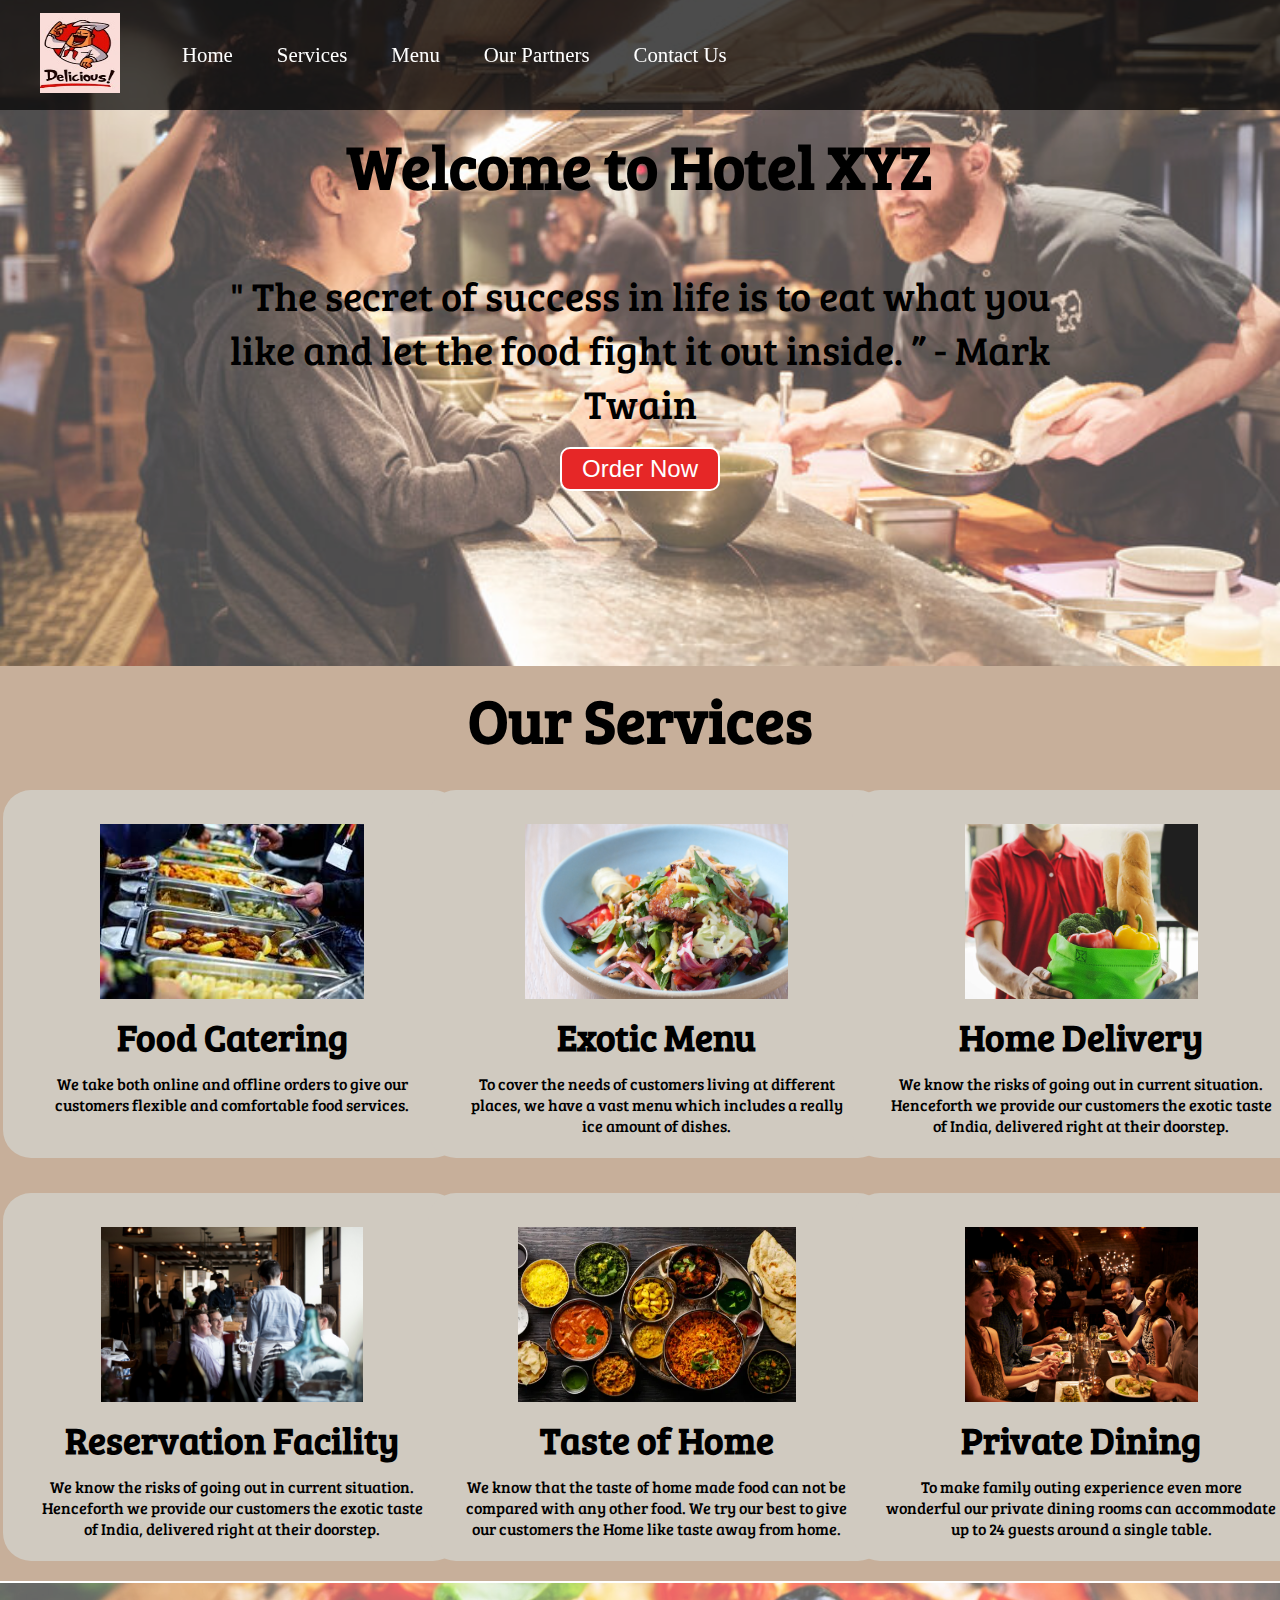
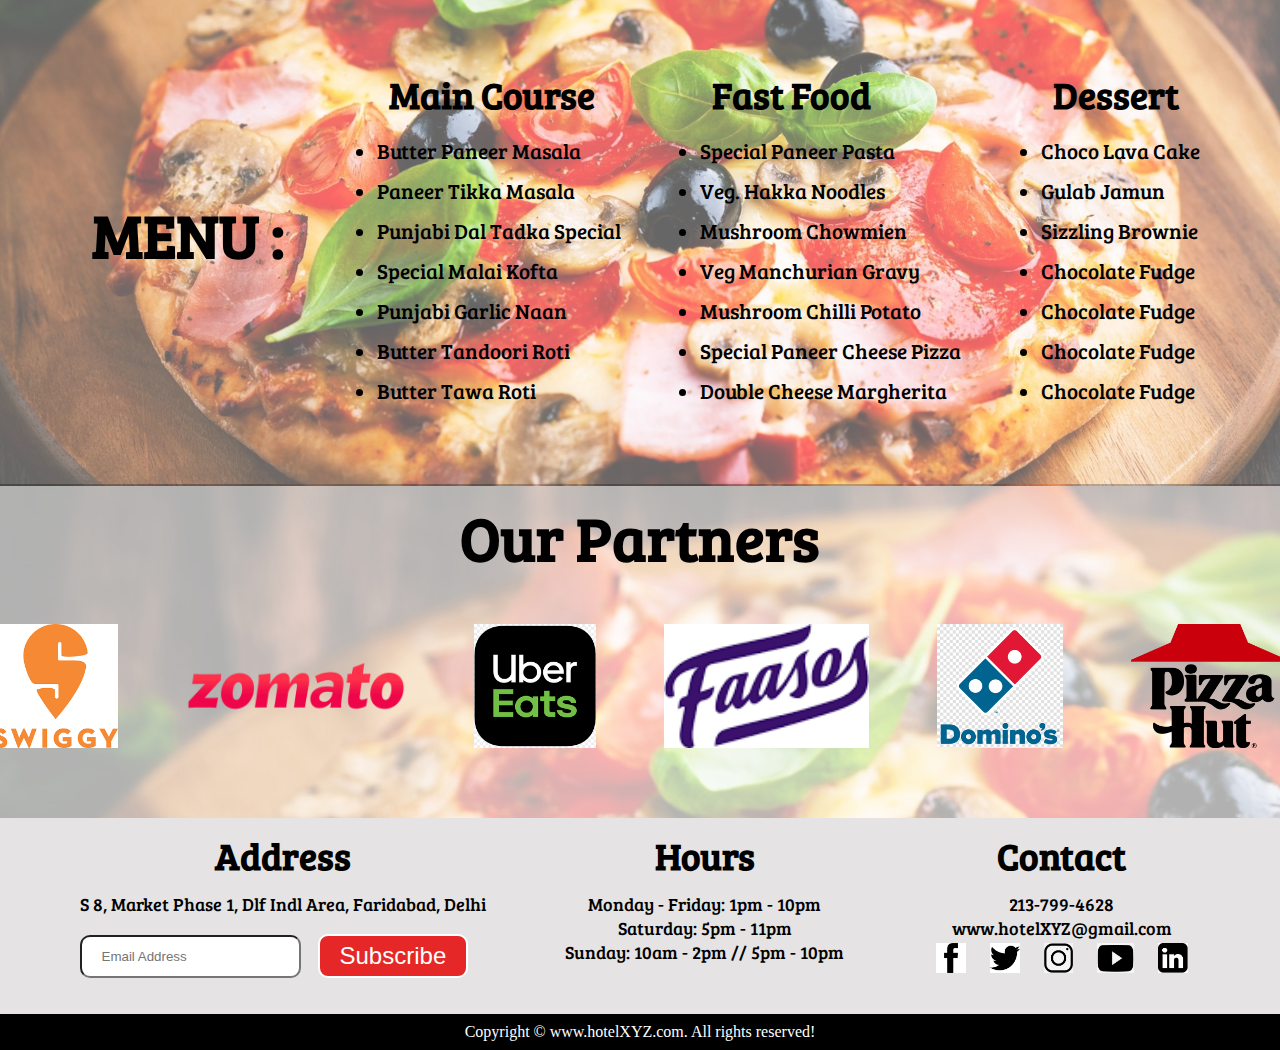
<file: TASK03/index.html>
<!DOCTYPE html>
<html lang="en">

<!-- font-family: "AbrilText_regular"; -->
<!--     font-family: fairplex-wide; -->

<!--  "Spaghetti can be eaten most successfully if you inhale it like a vacuum cleaner” - Sophia Loren. -->

<!-- "Your diet is a bank account. Good food choices are good investments" - Bethenny Frankel. -->


<head>
    <meta charset="UTF-8">
    <meta name="viewport" content="width=device-width, initial-scale=1.0">
    <meta http-equiv="X-UA-Compatible" content="ie=edge">
    <title>Hotel XYZ</title>
    <link rel="stylesheet" href="/TASK03/css/task3.css">
    <link rel="stylesheet" media="screen and (max-width: 1170px)" href="/TASK03/css/responsive.css">
    <link href="https://fonts.googleapis.com/css?family=Baloo+Bhai|Bree+Serif&display=swap" rel="stylesheet">



</head>

<body>

    <nav id="navbar">
        <div id="logo">
            <img src="/TASK03/Images/9.jpg" alt="www.XYZmeals.com">
        </div>
        <ul>
            <li class="item"><a href="#home">Home</a></li>
            <li class="item"><a href="#services-container">Services</a></li>
            <li class="item"><a href="#menu">Menu</a></li>
            <li class="item"><a href="#partner-section">Our Partners</a></li>
            <li class="item"><a href="#timings">Contact Us</a></li>
        </ul>
    </nav>

    <section id="home">
        <div class="head">
            <h1 class="h-primary">Welcome to Hotel XYZ</h1>
        </div>
        <p>" The secret of success in life is to eat what you like and let the food fight it out inside. ” - Mark Twain
        </p>
        <button class="btn">Order Now</button>
    </section>

    <section id="services-container">


        <h1 class="h-primary center">Our Services</h1>
        <div id="services">

            <div class="box">
                <img src="/TASK03/Images/19.jpg" alt="">
                <h2 class="h-secondary center">Food Catering</h2>
                <p class="center">We take both online and offline orders to give our customers flexible and comfortable
                    food services.</p>
            </div>

            <div class="box">
                <img src="/TASK03/Images/4.jpg" alt="">
                <h2 class="h-secondary center">Exotic Menu</h2>
                <p class="center">To cover the needs of customers living at different places, we have a vast menu which
                    includes a really ice amount of dishes.</p>
            </div>

            <div class="box">
                <img src="/TASK03/Images/18.jpg" alt="">
                <h2 class="h-secondary center">Home Delivery</h2>
                <p class="center">We know the risks of going out in current situation. Henceforth we provide our
                    customers the exotic taste of India, delivered right at their doorstep.</p>
            </div>

            <div class="box">
                <img src="/TASK03/Images/20.jpg" alt="">
                <h2 class="h-secondary center">Reservation Facility</h2>
                <p class="center">We know the risks of going out in current situation. Henceforth we provide our
                    customers the exotic taste of India, delivered right at their doorstep.</p>
            </div>

            <div class="box">
                <img src="/TASK03/Images/14.jpg" alt="">
                <h2 class="h-secondary center">Taste of Home</h2>
                <p class="center">We know that the taste of home made food can not be compared with any other food. We
                    try our best to give our customers the Home like taste away from home.</p>
            </div>

            <div class="box">
                <img src="/TASK03/Images/13.jpg" alt="">
                <h2 class="h-secondary center">Private Dining</h2>
                <p class="center">To make family outing experience even more wonderful our private dining rooms can
                    accommodate up to 24 guests around a single table. </p>
            </div>

        </div>
    </section>

    <section id="menu">
        <h1 class="h-primary center">MENU : </h1>
        <div class="myMenu">

            <h3 class="h-secondary">Main Course</h3>
            <ul>
                <li>Butter Paneer Masala </li>
                <li>Paneer Tikka Masala</li>
                <li>Punjabi Dal Tadka Special </li>
                <li>Special Malai Kofta</li>
                <li>Punjabi Garlic Naan</li>
                <li>Butter Tandoori Roti</li>
                <li>Butter Tawa Roti</li>
            </ul>

        </div>
        <div class="myMenu">

            <h3 class="h-secondary">Fast Food</h3>
            <ul>
                <li>Special Paneer Pasta</li>
                <li>Veg. Hakka Noodles</li>
                <li>Mushroom Chowmien</li>
                <li>Veg Manchurian Gravy</li>
                <li>Mushroom Chilli Potato</li>
                <li> Special Paneer Cheese Pizza</li>
                <li>Double Cheese Margherita</li>
            </ul>

        </div>
        <div class="myMenu">

            <h3 class="h-secondary">Dessert</h3>
            <ul>
                <li>Choco Lava Cake</li>
                <li>Gulab Jamun</li>
                <li>Sizzling Brownie</li>
                <li>Chocolate Fudge</li>
                <li>Chocolate Fudge</li>
                <li>Chocolate Fudge</li>
                <li>Chocolate Fudge</li>

            </ul>

        </div>
    </section>


    <section id="partner-section">
        <h1 class="h-primary center">Our Partners</h1>
        <div id="partners">
            <div class="partner-item">
                <img src="/TASK03/Images/logo/logo1.4.png" alt="Swiggy">
            </div>
            <div class="partner-item">
                <img src="/TASK03/Images/logo/logo2.png" alt="Zomato">
            </div>

            <div class="partner-item">
                <img src="/TASK03/Images/logo/logo3.2.png" alt="Uber eats">
            </div>
            <br>
            <div class="partner-item">
                <img src="/TASK03/Images/logo/logo4.1.png" alt="Faasos">
            </div>
            <div class="partner-item">
                <img src="/TASK03/Images/logo/logo5.png" alt="Domino's">
            </div>
            <div class="partner-item">
                <img src="/TASK03/Images/logo/logo6.png" alt="Pizza Hut">
            </div>
        </div>

    </section>

    <section id="timings">
        <div class="contact">
            <h2 class="h-secondary center">Address</h2>
            <p class="center"> S 8, Market Phase 1, Dlf Indl Area, Faridabad, Delhi</p>
<br>            <ul>
                <li class="item">
                    <p class="center"><input type="email" name="email" id="email" placeholder="Email Address">
                </li>
                <li class="item"><button class="btn"> Subscribe</button></li>
            </ul>
        </div>


        <div class="contact">
            <h2 class="h-secondary center">Hours</h2>
            <p class="center">Monday - Friday: 1pm - 10pm</p>
            <p class="center">Saturday: 5pm - 11pm</p>
            <p class="center">Sunday: 10am - 2pm // 5pm - 10pm</p>
         
        </div>

        <div class="contact">
            <h2 class="h-secondary center">Contact</h2>
            <p class="center">213-799-4628 </p>
            <p class="center">www.hotelXYZ@gmail.com</p>
            <ul>
                <li><a href="#"><img src="/TASK03/Images/logo/fb11.png" alt="Fb"></a></li>
                <li><a href="#"><img src="/TASK03/Images/logo/tweet11.png" alt="Twitter"></a></li>
                <li><a href="#"><img src="/TASK03/Images/logo/insta11.png" alt="Insta"></a></li>
                <li><a href="#"><img src="/TASK03/Images/logo/yt11.png" alt="YouTube"></a></li>
                <li><a href="#"><img src="/TASK03/Images/logo/ln11.png" alt="Linkdin"></a></li>
            </ul>

          

        </div>

    </section>

    <footer>
        <div class="center">
            Copyright &copy; www.hotelXYZ.com. All rights reserved!
        </div>
    </footer>
</body>

</html>
</file>
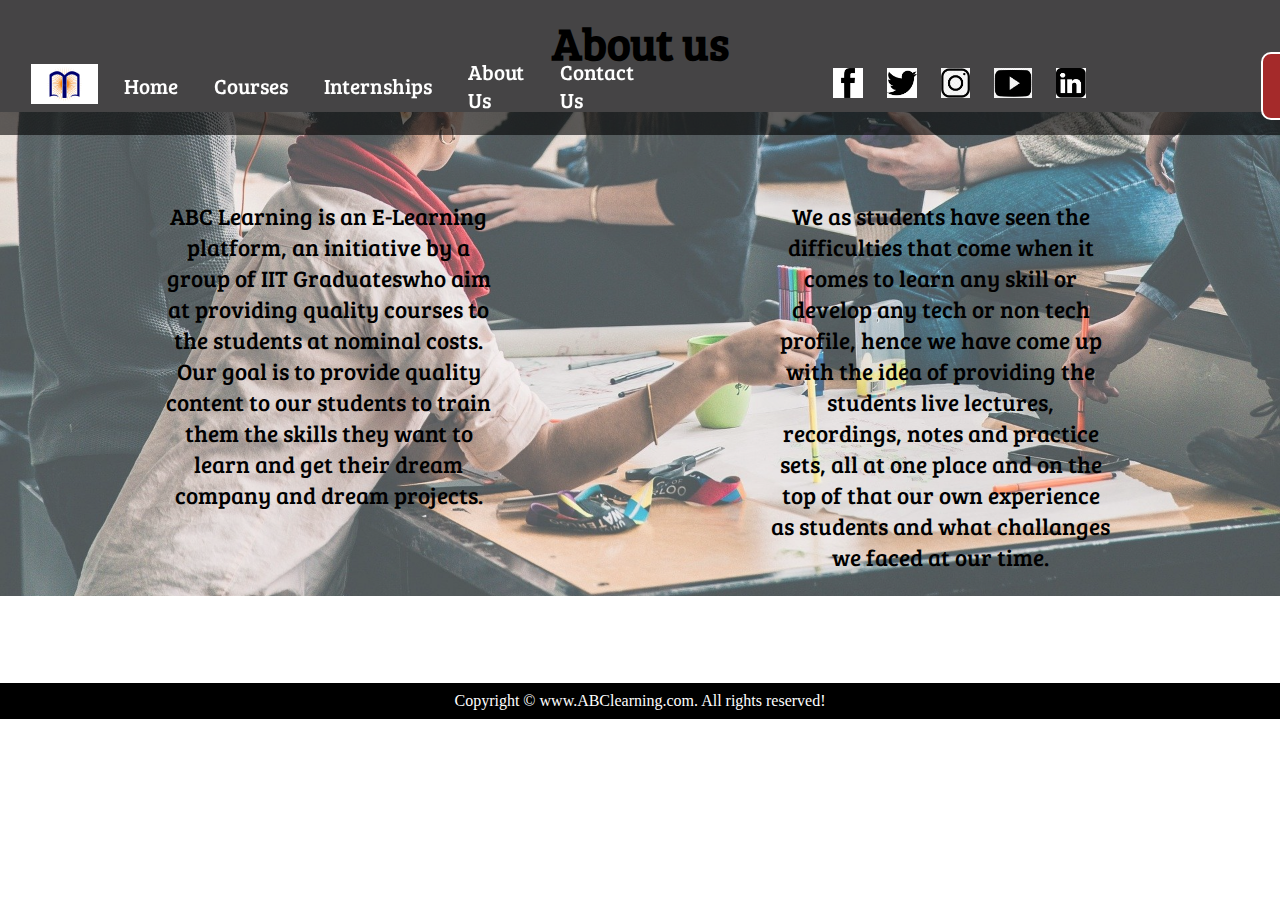
<file: TASK01/About.html>
<!DOCTYPE html>
<html lang="en">

<head>
    <meta charset="UTF-8">
    <meta http-equiv="X-UA-Compatible" content="IE=edge">
    <meta name="viewport" content="width=device-width, initial-scale=1.0">
    <title>ABC Learning</title>

    <link rel="stylesheet" href="/TASK01/css/style.css">

    <link href="https://fonts.googleapis.com/css2?family=Bree+Serif&display=swap" rel="stylesheet">
    <link href="https://fonts.googleapis.com/css2?family=PT+Serif:ital@1&display=swap" rel="stylesheet">


</head>

<body>

    <header>
        <nav id="navbar">

            <div id="logo">
                <img src="/TASK01/Images/BG/logo1.jpg" alt="LOGO">
            </div>

            <ul>
                <li class="item"><a href="/TASK01/Home.html">Home</a></li>
                <li class="item"><a href="/TASK01/Courses.html">Courses</a></li>
                <li class="item"><a href="/TASK01/Internships.html">Internships</a></li>
                <li class="item"><a href="/TASK01/About.html">About Us</a></li>
                <li class="item"><a href="/TASK01/Contact.html">Contact Us</a></li>
            </ul>
        </nav>

        <div class="social">
            <ul>
                <li><a href="#"><img src="/TASK01/Images/logo/fb11.png" alt="Fb"></a></li>
                <li><a href="#"><img src="/TASK01/Images/logo/tweet11.png" alt="Twitter"></a></li>
                <li><a href="#"><img src="/TASK01/Images/logo/insta11.png" alt="Insta"></a></li>
                <li><a href="#"><img src="/TASK01/Images/logo/yt11.png" alt="YouTube"></a></li>
                <li><a href="#"><img src="/TASK01/Images/logo/ln11.png" alt="Linkdin"></a></li>
            </ul>
        </div>

        <div class="enroll">
            <button class="btn">Enroll Now</button>

        </div>

    </header>

    <div class="AboutBox">
        <h1 class="h-primary center">About us</h1>
    </div>

    <section class="About">
        <div class="box-left">

            <p class="center">ABC Learning is an E-Learning platform, an initiative by a group of IIT Graduateswho aim
                at providing quality courses to the students at nominal costs. Our goal is to provide quality content to
                our students to train them the skills they want to learn and get their dream company and dream projects.
            </p>
        </div>
        <div class="box-left">
            <p class="center">We as students have seen the difficulties that come when it comes to learn any skill or
                develop any tech or non tech profile, hence we have come up with the idea of providing the students live
                lectures, recordings, notes and practice sets, all at one place and on the top of that our own
                experience as students and what challanges we faced at our time.</p>

        </div>
        
    </section>
    
    <footer>
        <div class="center">
            Copyright &copy; www.ABClearning.com. All rights reserved!
        </div>
    </footer>

</body>

</html>
</file>
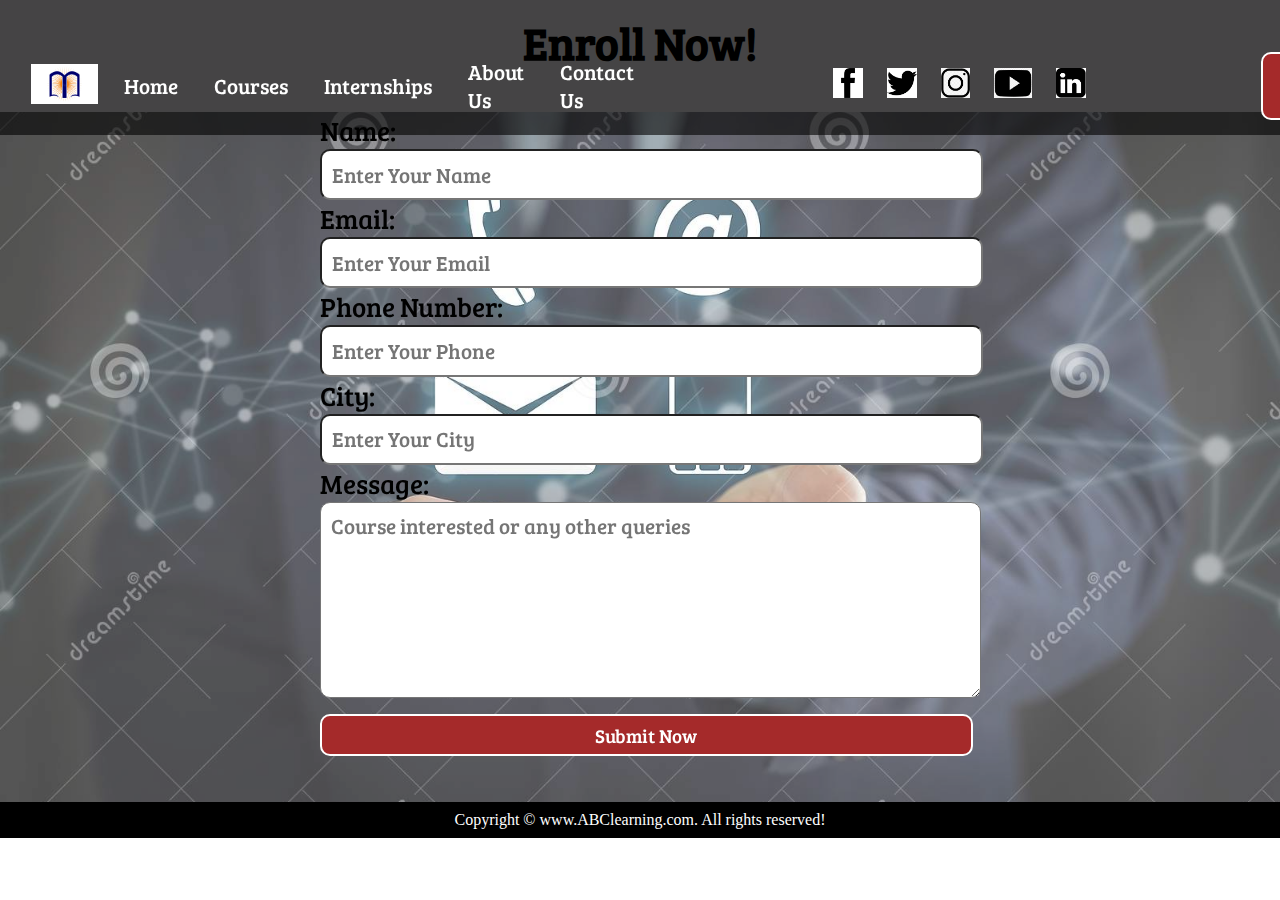
<file: TASK01/Contact.html>
<!DOCTYPE html>
<html lang="en">

<head>
    <meta charset="UTF-8">
    <meta http-equiv="X-UA-Compatible" content="IE=edge">
    <meta name="viewport" content="width=device-width, initial-scale=1.0">
    <title>ABC Learning</title>

    <link rel="stylesheet" href="/TASK01/css/style.css">

    <link href="https://fonts.googleapis.com/css2?family=Bree+Serif&display=swap" rel="stylesheet">
    <link href="https://fonts.googleapis.com/css2?family=PT+Serif:ital@1&display=swap" rel="stylesheet">

</head>

<body>
    <header>
        <nav id="navbar">

            <div id="logo">
                <img src="/TASK01/Images/BG/logo1.jpg" alt="LOGO">
            </div>

            <ul>
                <li class="item"><a href="/TASK01/Home.html">Home</a></li>
                <li class="item"><a href="/TASK01/Courses.html">Courses</a></li>
                <li class="item"><a href="/TASK01/Internships.html">Internships</a></li>
                <li class="item"><a href="/TASK01/About.html">About Us</a></li>
                <li class="item"><a href="/TASK01/Contact.html">Contact Us</a></li>
            </ul>
        </nav>

        <div class="social">
            <ul>
                <li><a href="#"><img src="/TASK01/Images/logo/fb11.png" alt="Fb"></a></li>
                <li><a href="#"><img src="/TASK01/Images/logo/tweet11.png" alt="Twitter"></a></li>
                <li><a href="#"><img src="/TASK01/Images/logo/insta11.png" alt="Insta"></a></li>
                <li><a href="#"><img src="/TASK01/Images/logo/yt11.png" alt="YouTube"></a></li>
                <li><a href="#"><img src="/TASK01/Images/logo/ln11.png" alt="Linkdin"></a></li>
            </ul>
        </div>

        <div class="enroll">
            <button class="btn">Enroll Now</button>

        </div>

    </header>


    <section class="contactBox">
        <h1 class="h-primary center">Enroll Now!</h1>
    </section>


    <section id="contact">
        <div id="contact-box">
            <form action="">

                <div class="form-group">
                    <label for="name">Name:</label>
                    <input type="text" name="name" id="name" placeholder="Enter Your Name">
                </div>

                <div class="form-group">
                    <label for="email">Email:</label>
                    <input type="email" name="email" id="email" placeholder="Enter Your Email">
                </div>

                <div class="form-group">
                    <label for="phone">Phone Number:</label>
                    <input type="phone" name="phone" id="phone" placeholder="Enter Your Phone">
                </div>

                <div class="form-group">
                    <label for="city">City:</label>
                    <input type="text" name="city" id="city" placeholder="Enter Your City">
                </div>

                <div class="form-group">
                    <label for="message">Message:</label>
                    <textarea name="message" id="message" cols="20" rows="10"
                        placeholder="Course interested or any other queries"></textarea>
                </div>

                <div class="form-group">
                    <button class="btn">Submit Now</button>
                </div>


            </form>
        </div>
    </section>

    <!-- <h1 class="h-primary center">Contact us</h1>
    <section class="contactDetails">

        <div class="details">
            <div id="address">
                <p>ABC Tower, A-46 & 52, IPIA,
                    Near City Mall, XYZ Road,
                    New Delhi, India
                    Phone: +91-99xxxxxx01, +91-76xxxxxx30
                    Email: contact@ABClearning.ac.in</p>

            </div>

            <div class ="social">
                <ul>
                    <li><a href="#"><img src="fb1.jpg" alt="Fb"></a></li>
                    <li><a href="#"><img src="tweet.jpg" alt="Twitter"></a></li>
                    <li><a href="#"><img src="insta1..png" alt="Insta"></a></li>
                    <li><a href="#"><img src="insta1..png" alt="YouTube"></a></li>
                    <li><a href="#"><img src="insta1..png" alt="Linkdin"></a></li>
                </ul>
            </div>

            <div id="quickLinks">
                <ul>
                    <li class="item"><a href="/TASK01/Home.html">Home</a></li>
                    <li class="item"><a href="/TASK01/Courses.html">Courses</a></li>
                    <li class="item"><a href="/TASK01/Internships.html">Internships</a></li>
                    <li class="item"><a href="/TASK01/About.html">About Us</a></li>
                    <li class="item"><a href="/TASK01/Contact.html">Contact Us</a></li>
                </ul>
            </div>
        </div>
    </section>
 -->
    <footer>
        <div class="center">
            Copyright &copy; www.ABClearning.com. All rights reserved!
        </div>
    </footer>

</body>

</html>
</file>
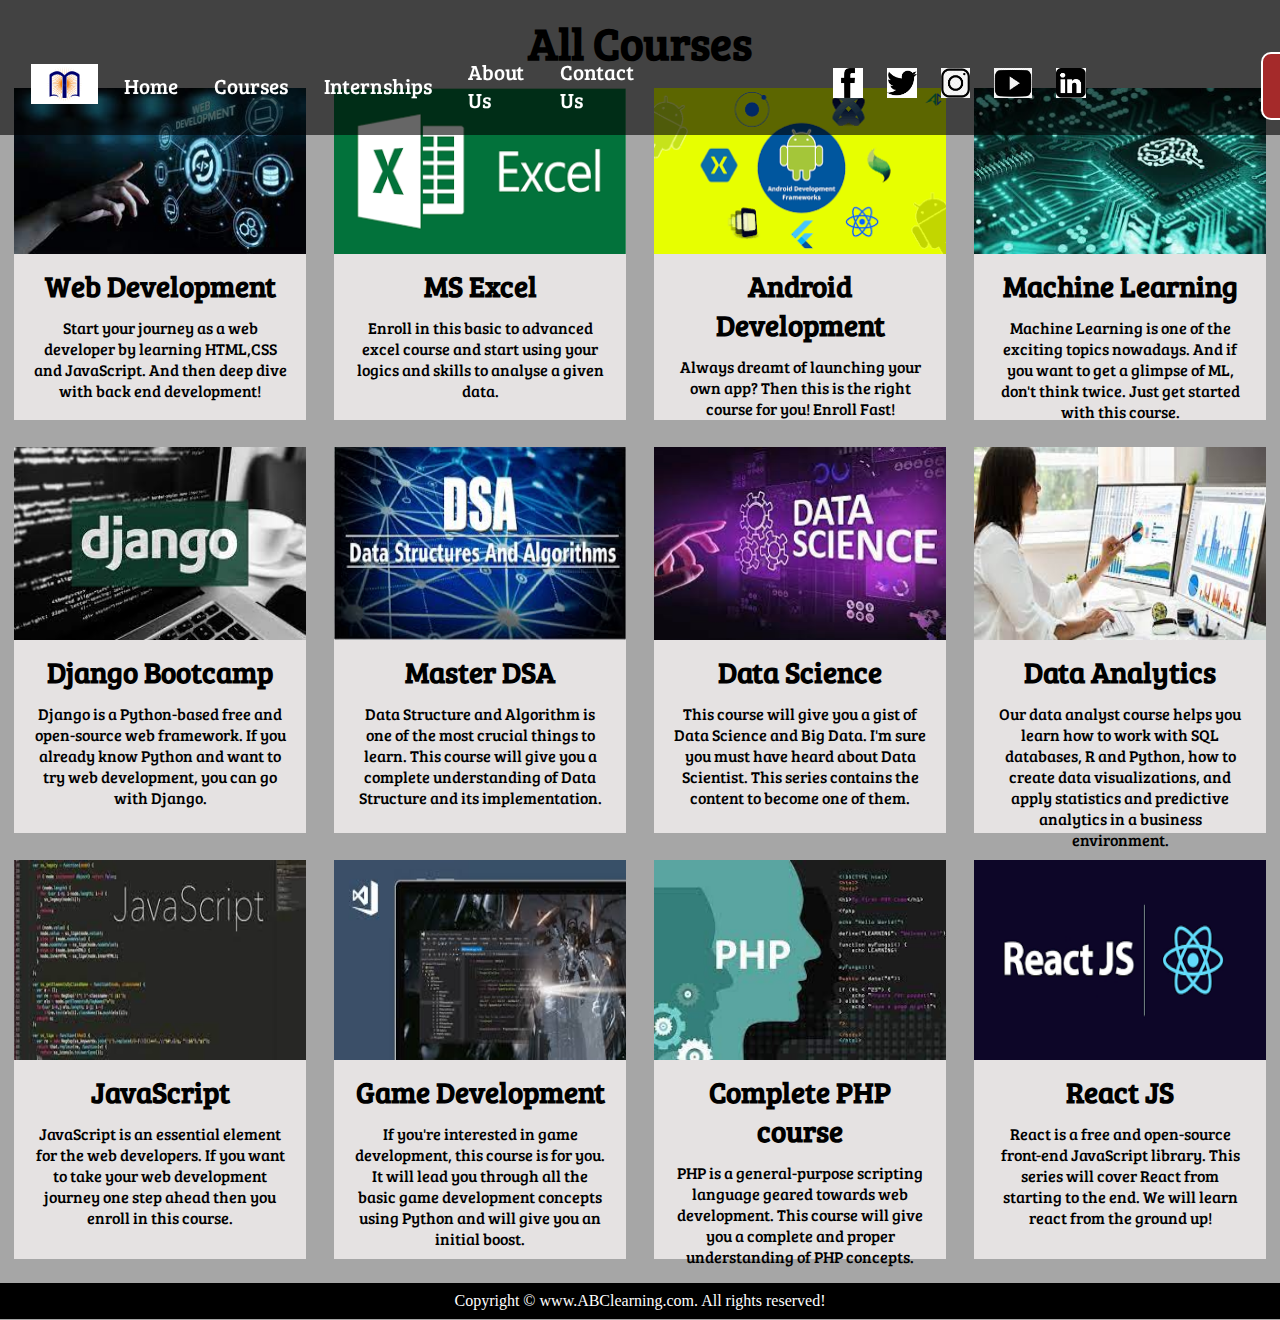
<file: TASK01/Courses.html>
<!DOCTYPE html>
<html lang="en">

<head>
    <meta charset="UTF-8">
    <meta http-equiv="X-UA-Compatible" content="IE=edge">
    <meta name="viewport" content="width=device-width, initial-scale=1.0">
    <title>ABC Learning</title>

    <link rel="stylesheet" href="/TASK01/css/style.css">

    <link href="https://fonts.googleapis.com/css2?family=Bree+Serif&display=swap" rel="stylesheet">
    <link href="https://fonts.googleapis.com/css2?family=PT+Serif:ital@1&display=swap" rel="stylesheet">

</head>

<body>

    <header>
        <nav id="navbar">

            <div id="logo">
                <img src="/TASK01/Images/BG/logo1.jpg" alt="LOGO">
            </div>

            <ul>
                <li class="item"><a href="/TASK01/Home.html">Home</a></li>
                <li class="item"><a href="/TASK01/Courses.html">Courses</a></li>
                <li class="item"><a href="/TASK01/Internships.html">Internships</a></li>
                <li class="item"><a href="/TASK01/About.html">About Us</a></li>
                <li class="item"><a href="/TASK01/Contact.html">Contact Us</a></li>
            </ul>
        </nav>

        <div class="social">
            <ul>
                <li><a href="#"><img src="/TASK01/Images/logo/fb11.png" alt="Fb"></a></li>
                <li><a href="#"><img src="/TASK01/Images/logo/tweet11.png" alt="Twitter"></a></li>
                <li><a href="#"><img src="/TASK01/Images/logo/insta11.png" alt="Insta"></a></li>
                <li><a href="#"><img src="/TASK01/Images/logo/yt11.png" alt="YouTube"></a></li>
                <li><a href="#"><img src="/TASK01/Images/logo/ln11.png" alt="Linkdin"></a></li>
            </ul>
        </div>

        <div class="enroll">
            <button class="btn">Enroll Now</button>

        </div>

    </header>

    <section class="courses-info">
        <h1 class="h-primary center">All Courses</h1>
        <div class="courses">
            <div class="box1">
                <img src="/TASK01/Images/Courses/WebDev.jpg" alt="">
                <h2 class="h-secondary center">Web Development</h2>
                <p class="center">Start your journey as a web developer by learning HTML,CSS and JavaScript. And then
                    deep dive with back end development!</p>
            </div>

            <div class="box1">
                <img src="/TASK01/Images/Courses/Excel.png" alt="">
                <h2 class="h-secondary center">MS Excel</h2>
                <p class="center">Enroll in this basic to advanced excel course and start using your logics and skills
                    to analyse a given data.</p>
            </div>

            <div class="box1">
                <img src="/TASK01/Images/Courses/android.png" alt="">
                <h2 class="h-secondary center">Android Development</h2>
                <p class="center">Always dreamt of launching your own app? Then this is the right course for you! Enroll
                    Fast!</p>
            </div>
            <div class="box1">
                <img src="/TASK01/Images/Courses/ML.jpg" alt="">
                <h2 class="h-secondary center">Machine Learning</h2>
                <p class="center">Machine Learning is one of the exciting topics nowadays. And if you want to get a
                    glimpse of ML, don't think twice. Just get started with this course.

                </p>
            </div>
        </div>

        <div class="courses">
            <div class="box3">
                <img src="/TASK01/Images/Courses/django.jpg" alt="">
                <h2 class="h-secondary center">Django Bootcamp</h2>
                <p class="center">Django is a Python-based free and open-source web framework. If you already know
                    Python and want to try web development, you can go with Django.</p>
            </div>

            <div class="box3">
                <img src="/TASK01/Images/Courses/DSA.jpg" alt="">
                <h2 class="h-secondary center">Master DSA</h2>
                <p class="center">Data Structure and Algorithm is one of the most crucial things to learn. This course
                    will give you a complete understanding of Data Structure and its implementation.</p>
            </div>

            <div class="box3">
                <img src="/TASK01/Images/Courses/dataScience.jpg" alt="">
                <h2 class="h-secondary center">Data Science</h2>
                <p class="center">This course will give you a gist of Data Science and Big Data. I'm sure you must have
                    heard about Data Scientist. This series contains the content to become one of them.</p>
            </div>
            <div class="box3">
                <img src="/TASK01/Images/Courses/dataAnalytics.jpg" alt="">
                <h2 class="h-secondary center">Data Analytics</h2>
                <p class="center">Our data analyst course helps you learn how to work with SQL databases, R and Python,
                    how to create data visualizations, and apply statistics and predictive analytics in a business
                    environment. </p>
            </div>
        </div>

        <div class="courses">
            <div class="box2">
                <img src="/TASK01/Images/Courses/JS.jpg" alt="">
                <h2 class="h-secondary center">JavaScript</h2>
                <p class="center">JavaScript is an essential element for the web developers. If you want to take your
                    web development journey one step ahead then you enroll in this course.</p>
            </div>

            <div class="box2">
                <img src="/TASK01/Images/Courses/gameDev1.jpg" alt="">
                <h2 class="h-secondary center">Game Development</h2>
                <p class="center">If you're interested in game development, this course is for you. It will lead you
                    through all the basic game development concepts using Python and will give you an initial boost.</p>
            </div>

            <div class="box2">
                <img src="/TASK01/Images/Courses/php1.jpg" alt="">
                <h2 class="h-secondary center">Complete PHP course</h2>
                <p class="center">PHP is a general-purpose scripting language geared towards web development. This
                    course will give you a complete and proper understanding of PHP concepts.</p>
            </div>
            <div class="box2">
                <img src="/TASK01/Images/Courses/reactJS.jpg" alt="">
                <h2 class="h-secondary center"> React JS</h2>
                <p class="center">React is a free and open-source front-end JavaScript library. This series will cover
                    React from starting to the end. We will learn react from the ground up!</p>
            </div>
        </div>

    </section>

    <footer>
        <div class="center">
            Copyright &copy; www.ABClearning.com. All rights reserved!
        </div>
    </footer>

</body>

</html>
</file>
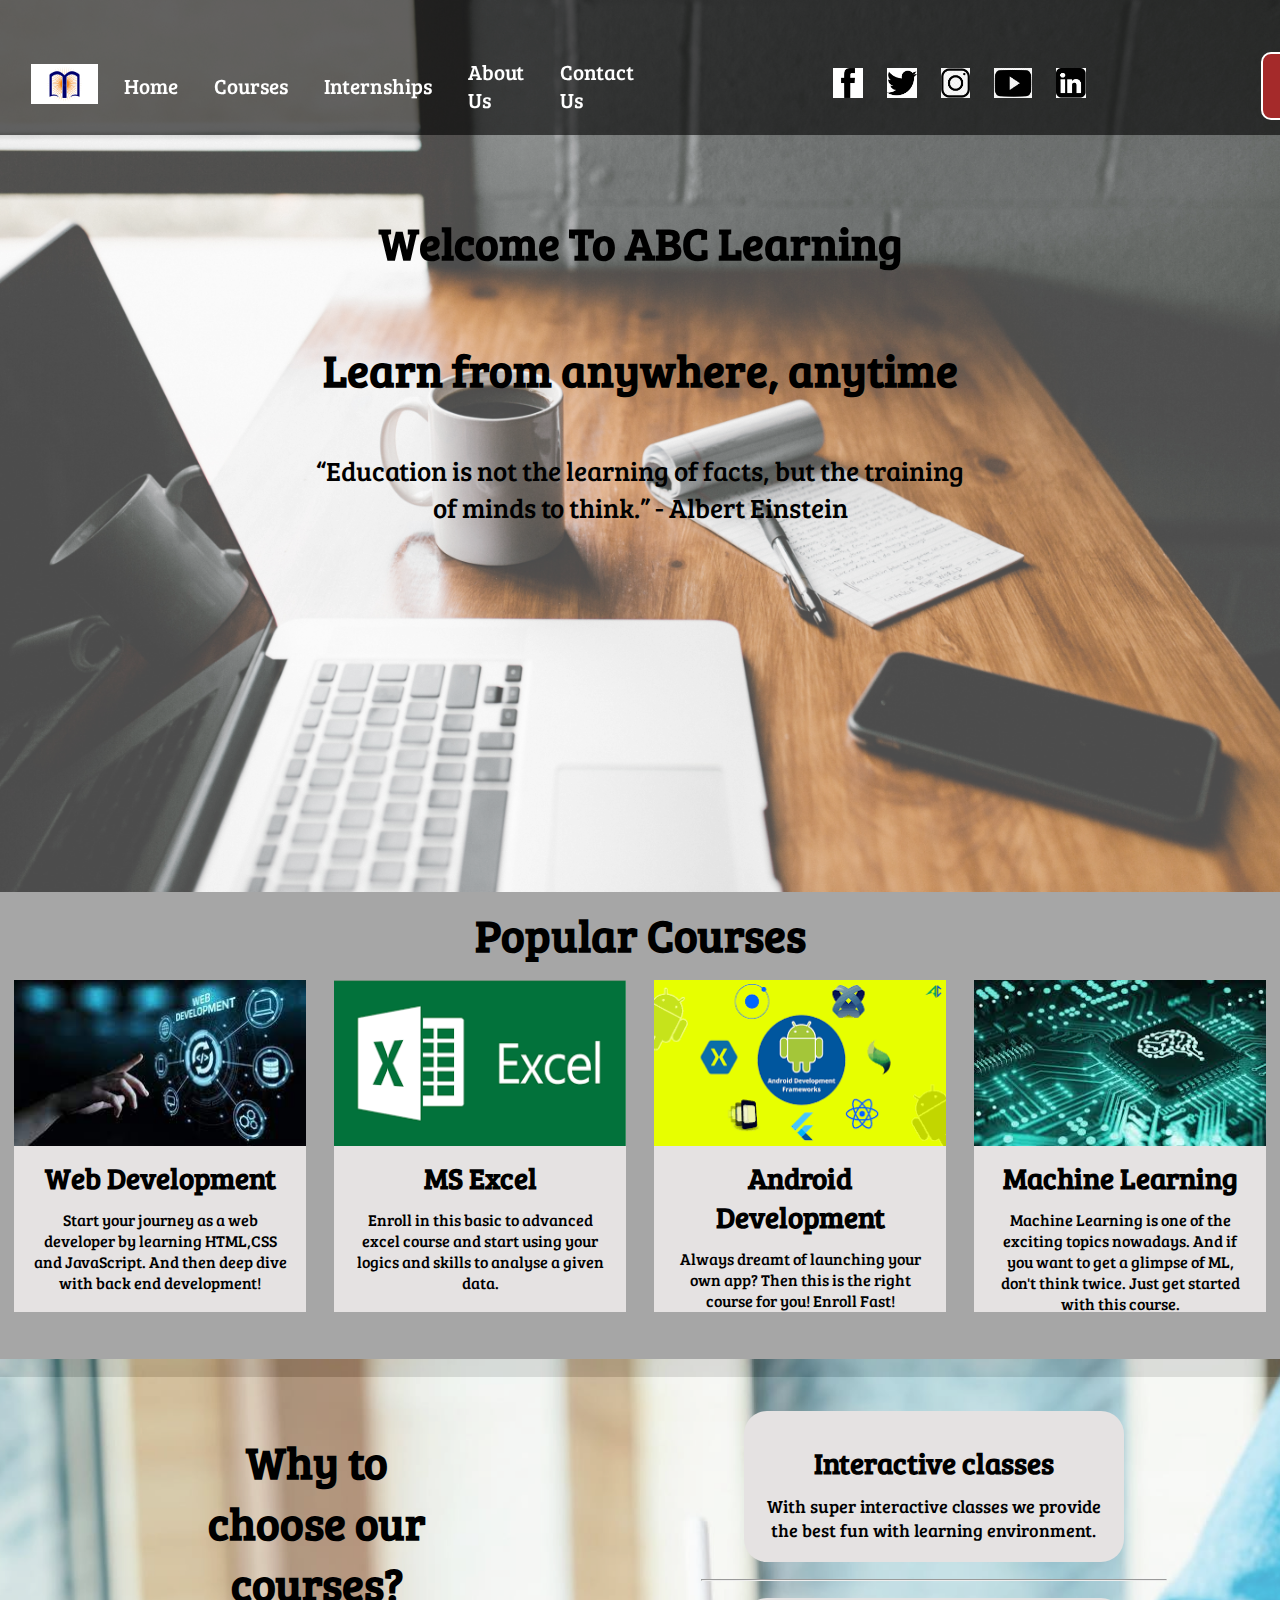
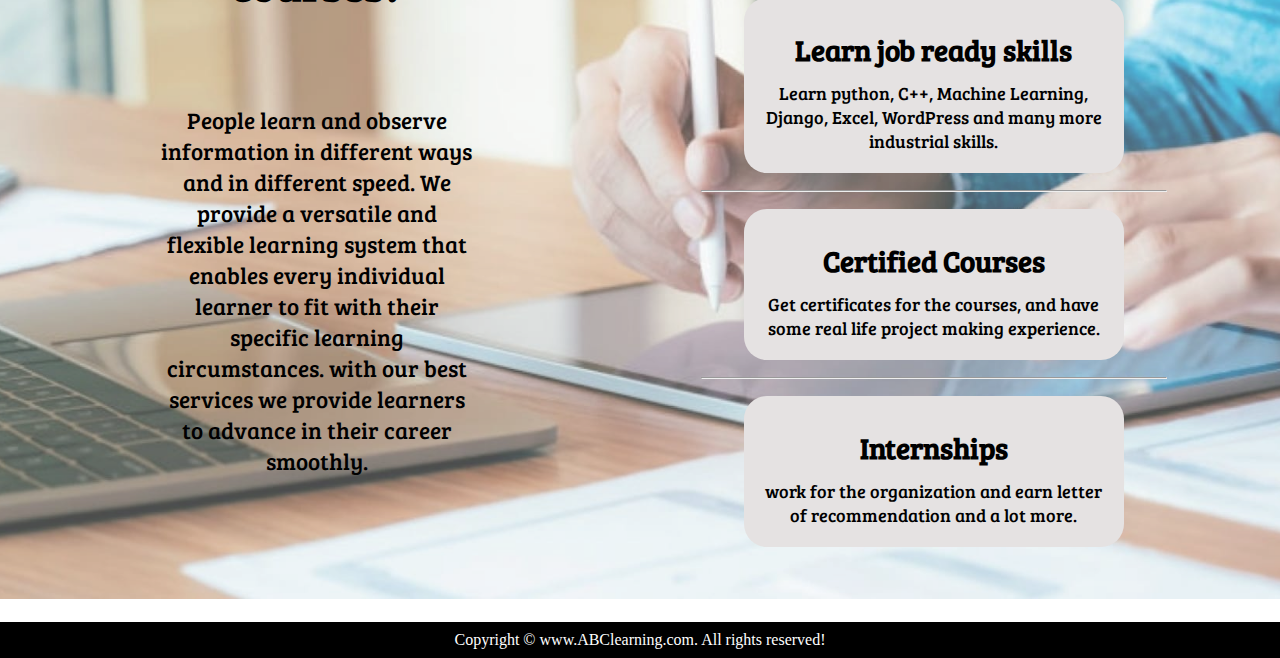
<file: TASK01/Home.html>
<!DOCTYPE html>
<html lang="en">

<head>
    <meta charset="UTF-8">
    <meta http-equiv="X-UA-Compatible" content="IE=edge">
    <meta name="viewport" content="width=device-width, initial-scale=1.0">
    <title>ABC Learning</title>
    <link rel="stylesheet" href="/TASK01/css/style.css">

    <link href="https://fonts.googleapis.com/css2?family=Bree+Serif&display=swap" rel="stylesheet">
    <link href="https://fonts.googleapis.com/css2?family=PT+Serif:ital@1&display=swap" rel="stylesheet">

</head>

<body>
    <header>
        <nav id="navbar">

            <div id="logo">
                <img src="/TASK01/Images/BG/logo1.jpg" alt="LOGO">
            </div>

            <ul>
                <li class="item"><a href="/TASK01/Home.html">Home</a></li>
                <li class="item"><a href="/TASK01/Courses.html">Courses</a></li>
                <li class="item"><a href="/TASK01/Internships.html">Internships</a></li>
                <li class="item"><a href="/TASK01/About.html">About Us</a></li>
                <li class="item"><a href="/TASK01/Contact.html">Contact Us</a></li>
            </ul>
        </nav>

        <div class="social">
            <ul>
                <li><a href="#"><img src="/TASK01/Images/logo/fb11.png" alt="Fb"></a></li>
                <li><a href="#"><img src="/TASK01/Images/logo/tweet11.png" alt="Twitter"></a></li>
                <li><a href="#"><img src="/TASK01/Images/logo/insta11.png" alt="Insta"></a></li>
                <li><a href="#"><img src="/TASK01/Images/logo/yt11.png" alt="YouTube"></a></li>
                <li><a href="#"><img src="/TASK01/Images/logo/ln11.png" alt="Linkdin"></a></li>
            </ul>
        </div>

        <div class="enroll">
            <button class="btn">Enroll Now</button>

        </div>

    </header>


    <div class="head">
        <h1 class="h-primary center">Welcome To ABC Learning </h1>
    </div>

    <section id="home">

        <h1 class="h-primary">Learn from anywhere, anytime</h1>
        <p>“Education is not the learning of facts, but the training of minds to think.” - Albert Einstein</p>

    </section>

    <section class="course-info">
        <h1 class="h-primary center">Popular Courses</h1>
        <div class="courses">
            <div class="box1">
                <img src="/TASK01/Images/Courses/WebDev.jpg" alt="">
                <h2 class="h-secondary center">Web Development</h2>
                <p class="center">Start your journey as a web developer by learning HTML,CSS and JavaScript. And then
                    deep dive with back end development!</p>
            </div>

            <div class="box1">
                <img src="/TASK01/Images/Courses/Excel.png" alt="">
                <h2 class="h-secondary center">MS Excel</h2>
                <p class="center">Enroll in this basic to advanced excel course and start using your logics and skills
                    to analyse a given data.</p>
            </div>

            <div class="box1">
                <img src="/TASK01/Images/Courses/android.png" alt="">
                <h2 class="h-secondary center">Android Development</h2>
                <p class="center">Always dreamt of launching your own app? Then this is the right course for you! Enroll
                    Fast!</p>
            </div>
            <div class="box1">
                <img src="/TASK01/Images/Courses/ML.jpg" alt="">
                <h2 class="h-secondary center">Machine Learning</h2>
                <p class="center">Machine Learning is one of the exciting topics nowadays. And if you want to get a
                    glimpse of ML, don't think twice. Just get started with this course.

                </p>
            </div>
        </div>


    </section>

    <section class="course-special">
        <div class="box-left">
            <h1 class="h-primary center">Why to choose our courses?</h1>
            <p class="center">People learn and observe information in different ways and in different speed. We provide
                a versatile and flexible learning system that enables every individual learner to fit with their
                specific learning circumstances. with our best services we provide learners to advance in their career
                smoothly.</p>

        </div>
        <div id="box-right">
            <div class="box1">

                <h2 class="h-secondary center">Interactive classes</h2>
                <p class="center">With super interactive classes we provide the best fun with learning environment.

                </p>
            </div>
            <hr>
            <div class="box1">
                <h2 class="h-secondary center">Learn job ready skills</h2>
                <p class="center">Learn python, C++, Machine Learning, Django, Excel, WordPress and many more industrial
                    skills.</p>
            </div>
            <hr>
            <div class="box1">

                <h2 class="h-secondary center">Certified Courses</h2>
                <p class="center">Get certificates for the courses, and have some real life project making experience.
                </p>
            </div>
            <hr>
            <div class="box1">

                <h2 class="h-secondary center">Internships</h2>
                <p class="center">work for the organization and earn letter of recommendation and a lot more.

                </p>
            </div>
        </div>

    </section>

    <footer>
        <div class="center">
            Copyright &copy; www.ABClearning.com. All rights reserved!
        </div>
    </footer>






</body>

</html>
</file>
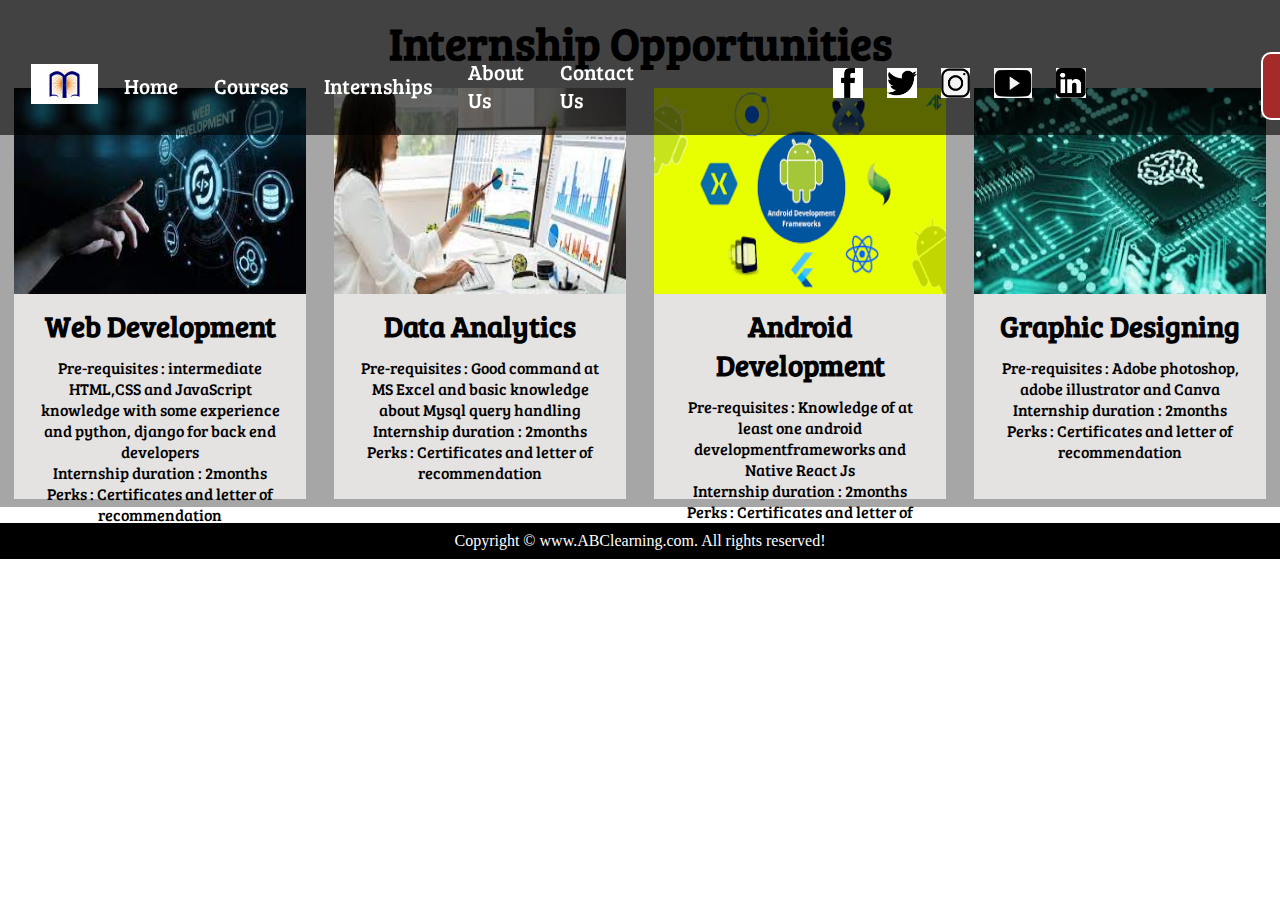
<file: TASK01/Internships.html>
<!DOCTYPE html>
<html lang="en">

<head>
    <meta charset="UTF-8">
    <meta http-equiv="X-UA-Compatible" content="IE=edge">
    <meta name="viewport" content="width=device-width, initial-scale=1.0">
    <title>ABC Learning</title>

    <link rel="stylesheet" href="/TASK01/css/style.css">

    <link href="https://fonts.googleapis.com/css2?family=Bree+Serif&display=swap" rel="stylesheet">
    <link href="https://fonts.googleapis.com/css2?family=PT+Serif:ital@1&display=swap" rel="stylesheet">

</head>

<body>

    <header>
        <nav id="navbar">

            <div id="logo">
                <img src="/TASK01/Images/BG/logo1.jpg" alt="LOGO">
            </div>

            <ul>
                <li class="item"><a href="/TASK01/Home.html">Home</a></li>
                <li class="item"><a href="/TASK01/Courses.html">Courses</a></li>
                <li class="item"><a href="/TASK01/Internships.html">Internships</a></li>
                <li class="item"><a href="/TASK01/About.html">About Us</a></li>
                <li class="item"><a href="/TASK01/Contact.html">Contact Us</a></li>
            </ul>
        </nav>

        <div class="social">
            <ul>
                <li><a href="#"><img src="/TASK01/Images/logo/fb11.png" alt="Fb"></a></li>
                <li><a href="#"><img src="/TASK01/Images/logo/tweet11.png" alt="Twitter"></a></li>
                <li><a href="#"><img src="/TASK01/Images/logo/insta11.png" alt="Insta"></a></li>
                <li><a href="#"><img src="/TASK01/Images/logo/yt11.png" alt="YouTube"></a></li>
                <li><a href="#"><img src="/TASK01/Images/logo/ln11.png" alt="Linkdin"></a></li>
            </ul>
        </div>

        <div class="enroll">
            <button class="btn">Apply Now</button>

        </div>

    </header>

    <section class="intern-info">
        <h1 class="h-primary center">Internship Opportunities</h1>
        <div class="courses">
            <div class="box1">
                <img src="/TASK01/Images/Courses/WebDev.jpg" alt="">
                <h2 class="h-secondary center">Web Development</h2>
                <p class="center">Pre-requisites : intermediate HTML,CSS and JavaScript knowledge with some experience
                    and python, django for back end developers</p>
                <p class="center">Internship duration : 2months</p>
                <p class="center">Perks : Certificates and letter of recommendation</p>
            </div>

            <div class="box1">
                <img src="/TASK01/Images/Courses/dataAnalytics.jpg" alt="">
                <h2 class="h-secondary center">Data Analytics</h2>
                <p class="center">Pre-requisites : Good command at MS Excel and basic knowledge about Mysql query
                    handling</p>
                <p class="center">Internship duration : 2months</p>
                <p class="center">Perks : Certificates and letter of recommendation</p>
            </div>

            <div class="box1">
                <img src="/TASK01/Images/Courses/android.png" alt="">
                <h2 class="h-secondary center">Android Development</h2>
                <p class="center">Pre-requisites : Knowledge of at least one android developmentframeworks and Native
                    React Js </p>
                <p class="center">Internship duration : 2months</p>
                <p class="center">Perks : Certificates and letter of recommendation</p>
            </div>
            <div class="box1">
                <img src="/TASK01/Images/Courses/ML.jpg" alt="">
                <h2 class="h-secondary center">Graphic Designing</h2>
                <p class="center">Pre-requisites : Adobe photoshop, adobe illustrator and Canva

                </p>
                <p class="center">Internship duration : 2months</p>
                <p class="center">Perks : Certificates and letter of recommendation</p>
            </div>
        </div>

    </section>

    <footer>
        <div class="center">
            Copyright &copy; www.ABClearning.com. All rights reserved!
        </div>
    </footer>

</body>

</html>
</file>
<file: TASK03/css/responsive.css>
/* Navigation */
#navbar {
    flex-direction: column;
}

#logo img{
    height: 60px;
    width: 60px;
    padding: 0px;
    margin: 0px;
}

#navbar ul li a{
    font-size: 1rem;
    padding: 0px 7px;
    padding-bottom: 8px;
}
/* Home section */
#home{
    height: 370px; 
    width: 440px;
    padding: 3px 2px;
}

#home::before{
    height: 530px; 
}

#home p{
    font-size: 13px;
}

/* Services section  */

#services-container,#navbar,#home,#home::before,#partner-section,#timings,#timings::before,footer{
width: 432px;}

#partner-section::before{
    height: 301px;
}

#menu,#menu::before{
    width: 432px;
    height: 700px;
}


.myMenu ul li{
       padding: 0px 0px; 
    font-size: 1.1rem;

}



#services{
grid-auto-flow: row;}

#services .box { 
    padding: 14px;
    margin: 2px 0px; 
    margin-bottom: 20px;
}

/* Clients section */
#partners{
    flex-wrap: wrap;
}

#partners img{
    width: 66px;
    padding: 0px;
    height: auto;
}

.contact ul{
        flex-wrap: wrap;
    
}

/* Contact us section */
#contact-box form{
    width:80%;
}

#timings::before{
    height: 360px;
}
#timings{
    flex-wrap: wrap;
    padding: 0px;
    align-items: center;
}

#timings button{
    margin-left: 3px;
    margin-right: 0px;

    margin-top: 0px;
    margin-bottom: 0px;
}

#timings  input {
    padding: 4px 8px;
    border-radius: 10px;
}

/* Footer */

footer{
    width: 430px;
    padding:8px 0px ;
}

/* Utility classes */
.h-primary{
    font-size:26px;
}
.btn{
    font-size: 13px;
    padding: 4px 8px;
}

.h-secondary{
    font-size: 22px;
}
</file>
<file: TASK03/css/task3.css>
/* CSS Reset */
* {
    
    margin: 0;
    padding: 0;
}

html {
    scroll-behavior: smooth;
}


/* Navigation Bar */
#navbar {
    display: flex;
    align-items: center;
    position: sticky;
    top: 0px;

}

#navbar::before {
    content: "";
    background-color: black;
    position: absolute;
    top: 0px;
    left: 0px;
    height: 100%;
    width: 100%;
    z-index: -1;
    opacity: 0.7;
}

/* Navigation Bar: Logo and Image */
#logo {
    margin: 10px 34px;
}

#logo img {
    height: 80px;
    width: 80px;
    margin: 3px 6px;
}


/* Navigation Bar: List Styling */

#navbar ul {
    display: flex;
    font-family: 'Baloo Bhai', cursive;
}

#navbar ul li {
    list-style: none;
    font-size: 1.3rem;
}

#navbar ul li a {
    color: white;
    display: block;
    padding: 3px 22px;
    border-radius: 20px;
    text-decoration: none;
}

#navbar ul li a:hover {
    color: black;
    background-color: white;
}

#navbar button{
    margin-left: 17px;
    margin-right: 0px;

    margin-top: 0px;
    margin-bottom: 0px;
}

#navbar input {
    padding: 12px 20px;
    border-radius: 10px;
}

/* Home Section */
.head {
    position: absolute;
    top: 112px;
}

#home {
    display: flex;
    flex-direction: column;
    padding: 3px 200px;
    height: 550px;
    justify-content: center;
    align-items: center;
}

#home::before {
    content: "";
    position: absolute;
    background: url('/TASK03/Images/1.jpg') no-repeat center center/cover;
    height: 666px;
    top: 0px;
    left: 0px;
    width: 100%;
    z-index: -1;
    opacity: 0.7;
}

#home h1 {
    text-align: center;
    font-family: 'Bree Serif', serif;
}

#home p {
    text-align: center;
    font-size: 2.5rem;
    font-family: 'Bree Serif', serif;

}

/* Services Section */
#services-container{
    background-color: #c7af9a;
}
#services {
    margin: 3px;
    display: grid;
    grid-template-columns: repeat(auto-fit, minmax(400px, 1fr));
    grid-gap: none;

}

 #services::before{
    content: "";
    position: absolute;
    height: 808px;
    left:0px;
    width: 100%;
    z-index: -1;
    opacity:0.9;
} 

#services .box {
    padding: 34px;
    margin: 15px auto;
    border-radius: 28px;
    background: rgb(208 202 192);
    margin-bottom: 20px;
    color: black;
    width: 390px;
    height: 300px;
}





#services .box img {
    height: 175px;
    margin: auto;
    display: block;
}

#services .box p,
.timings p {
    font-family: 'Bree Serif', serif;

}

#menu{
    height: 500px;
  
    display: flex;
    align-items: center;
    justify-content: space-evenly;
  
}

.myMenu ul li{
    font-family: 'Bree Serif', serif;
    padding: 6px 0px;
    font-size: 1.3rem;

}

#menu::before{
    content: "";
    position: absolute;
    background: url('/TASK03/Images/pizza.jpg') no-repeat center center/cover;
    width: 100%;
    height: 503px;
    z-index: -1;
    opacity: 0.6;
}

/* partner Section */
#partner-section {
    position: relative;
    height: 300px;
}

#partner-section::before {
    content: "";
    position: absolute;
    background: url('/TASK03/Images/pizza.jpg');
    width: 100%;
    height: 334px;
    z-index: -1;
    opacity: 0.3;
}

#partners {
    display: flex;
    justify-content: center;
    align-items: center;
}





.partner-item {
    padding: 34px;
}

#partners img {
    height: 124px;
}

/* timings section */
#timings {
    display: flex;
    justify-content: space-evenly;
    padding:34px 0px;
}



#timings::before {
    
    content: "";
    position: absolute;
    background-color: rgb(123, 116, 116);
    width: 100%;
    height: 230px;
    z-index: -1;
    opacity: 0.2;

}

#timings button{
    margin-left: 17px;
    margin-right: 0px;

    margin-top: 0px;
    margin-bottom: 0px;
}

#timings  input {
    padding: 12px 20px;
    border-radius: 10px;
}

.contact p{
    font-size: 1.1rem;
    font-family: 'Bree Serif', serif;
}
 .contact ul{
     list-style: none;
     display: flex;
     align-items: center;
 }
 
 .contact li a{
  
    display: block;
     padding: 3px 12px;
     list-style: none;
     cursor: pointer;
 }
 
 
 
 .contact li img{
     width: auto;
     height: 30px; 
 
 }


footer {
    background: black;
    color: white;
    padding: 9px 20px;
}

/* Utility Classes */
.h-primary {
    font-family: 'Bree Serif', serif;
    font-size: 3.8rem;
    padding: 12px;
}

.h-secondary {
    font-family: 'Bree Serif', serif;
    font-size: 2.3rem;
    padding: 12px;
}

.btn {
    padding: 6px 20px;
    border: 2px solid white;
    background-color: rgb(230, 39, 39);
    color: white;
    margin: 17px;
    font-size: 1.5rem;
    border-radius: 10px;
    cursor: pointer;
}

.btn:hover {
    color: black;
}

.center {
    text-align: center;
}
</file>
<file: TASK01/css/style.css>
/* CS reset */
* {
    margin: 0px;
    padding: 0px;
}


header {
    display: flex;
    align-items: center;
    position: fixed;
    font-family: 'Bree Serif', serif;
    padding-bottom: 24px;
}

header::before {
    content: "";
    background-color: black;
    position: absolute;
    top: 0px;
    left: 0px;
    height: 135.4px;
    width: 104%;
    z-index: -1;
    opacity: .6;
}

header ul {
    display: flex;
    align-items: center;
}

header ul li {
    list-style: none;
    font-size: 1.3rem;

}

/*Header :  Navigation Bar */
#navbar {
    margin: 0px 23px;
    padding-top: 35px;
    display: flex;
    align-items: center;
    justify-content: center;
    font-family: 'Bree Serif', serif;
}

/*Header : Navigation Bar : Logo and image */
#logo {
    margin: 10px 2px;
}

#logo img {
    margin: 3px 6px;
    height: 40px;
    width: auto;
}

#navbar ul li a {
    color: white;
    display: block;
    padding: 6px 18px;
    border-radius: 20px;
    text-decoration: none;
}

#navbar ul li a:hover {
    color: black;
    background-color: white;
}

/* Header : class social */
.social {

    margin: 0px 60px;
}

.social ul {
    justify-content: right;
    margin: 3px 86px;
    padding-top: 35px;
    display: flex;
    align-items: center;
}

.social li a {

    display: block;
    padding: 6px 12px;
    list-style: none;
    font-size: 1.3rem;
    cursor: pointer;
}



.social li img {
    width: auto;
    height: 30px;

}

.enroll {
    padding-top: 35px;
}



/* class head */

.head {
    top: 200px;
    position: absolute;
    display: block;
    margin: auto;
    width: 100%;
}

/* Home section */

#home {
    display: flex;
    flex-direction: column;
    padding: 3px 200px;
    height: 636px;
    height: 886px;
    align-items: center;
    justify-content: center;
}

#home::before {
    content: "";
    background-color: rgb(27, 31, 41);
    background: url('/TASK01/Images/BG/course5.jpg') no-repeat center center/cover;
    position: absolute;
    height: 641px;
    height: 892px;
    width: 100%;
    z-index: -1;
    opacity: .7;
}

#home h1 {
    text-align: center;
    font-family: 'Bree Serif', serif;
}

#home p {

    text-align: center;
    font-size: 1.7rem;
    font-family: 'Bree Serif', serif;
    font-weight: 10;
    margin: 40px 108px;
}

/* Popular courses section COURSE-INFO */

.course-info::before {
    content: "";
    background-color: grey;
    position: absolute;
    height: 485px;
    width: 100%;
    z-index: -1;
    opacity: .7;
}
.courses-info::before {
    content: "";
    background-color: grey;
    position: absolute;
    height: 1320px;
    width: 100%;
    z-index: -1;
    opacity: .7;
}


.intern-info::before {
    content: "";
    background-color: grey;
    position: absolute;
    height: 507px;
    width: 100%;
    z-index: -1;
    opacity: .7;
}

.courses {

    display: grid;
    grid-template-columns: repeat(4, 1fr);


}

.courses div {
    margin: 3px 14px;
    background-color: #e5e2e2;
    margin-bottom: 24px;
}

.courses div:hover {
    background-color: grey;

}

.courses div p {
    padding: 0px 18px;
    font-family: 'Bree Serif', serif;

}

.courses div img {
    height: 50%;
    width: 100%;
    display: block;
    margin: auto;
}

/* WHY section : Course-special */

.course-special,
.About {
    margin: 23px 23px;
    display: flex;
}

.course-special::before {
    content: "";
    background: url('/TASK01/Images/BG/course4.jpg') no-repeat center center/cover;
    left: 0px;
    position: absolute;
    height: 840px;
    width: 100%;
    z-index: -1;
    opacity: .7;

}

.About::before {
    content: "";
    background: url('/TASK01/Images/BG/bg1.jpg') no-repeat center center/cover;
    /* top: 0px;*/
    left: 0px;
    position: absolute;
    height: 484px;
    width: 100%;
    z-index: -1;
    opacity: .7;
}

.box-left {
    margin: 35px 90px;
    width: 35%;
}


.box-left p {
    font-size: 23px;
    padding: 53px 45px;
    font-family: 'Bree Serif', serif;
}

.box-left h1 {
    margin: 17px 43px;
    padding: 20px;
}

#box-right {
    width: 40%;
    margin: 35px 90px;
    display: flex;
    flex-direction: column;
}

#box-right .box1 {
    margin: 17px 43px;
    padding: 20px;
    background-color: #e5e2e2;
    border-radius: 23px;
}


#box-right .box1 img {
    height: 50%;
    width: 100%;
    display: block;
    margin: auto;
}

#box-right .box1 p {
    font-size: 18px;
    font-family: 'Bree Serif', serif;
}

/* Contact section page */

#contact {
    position: relative;
}

#contact::before {
    content: "";
    position: absolute;
    width: 100%;
    height: 100%;
    z-index: -1;
    opacity: 0.7;
    background: url("/TASK01/Images/BG/contact1.jpg") center center/cover;

}

.contactBox {
    height: 112px;

}

.contactBox::before {
    content: "";
    position: absolute;
    width: 100%;
    height: 112px;
    z-index: -1;
    opacity: 0.5;
    background-color: #5c585a;

}

#contact-box input,
#contact-box textarea {
    border-radius: 10px;
    font-size: 1.3rem;
    width: 100%;
    padding: 0.6rem;
    font-family: 'Bree Serif', serif;
}

#contact-box textarea {
    height: 175px;
}

#contact-box form {
    width: 50%;

}

#contact-box label {
    font-size: 1.7rem;
    font-family: 'Bree Serif', serif;
}

#contact-box .btn {
    display: block;
    width: 102%;
    margin: 12px auto;
}

#contact-box {
    display: flex;
    justify-content: center;
    align-items: center;
    padding-bottom: 34px;
}

/* About Us */
.AboutBox {
    height: 89px;
}

.AboutBox::before {
    content: "";
    position: absolute;
    width: 100%;
    height: 112px;
    z-index: -1;
    opacity: 0.5;
    background-color: #5c585a;

}

/* Footer */
footer {
    background: black;
    color: white;
    padding: 9px 20px;

}

/* Utility classes */
.h-primary {
    font-size: 2.8rem;
    padding: 12px;
    font-family: 'Bree Serif', serif;
}

.h-secondary {
    font-size: 1.8rem;
    padding: 12px;
    font-family: 'Bree Serif', serif;
}

.btn {
    padding: 6px 20px;
    border: 2px solid white;
    background-color: brown;
    color: white;
    margin: 17px;
    font-family: 'Bree Serif', serif;
    font-size: 1.2rem;
    border-radius: 10px;
    cursor: pointer;
}

.center {
    text-align: center;

}
</file>
